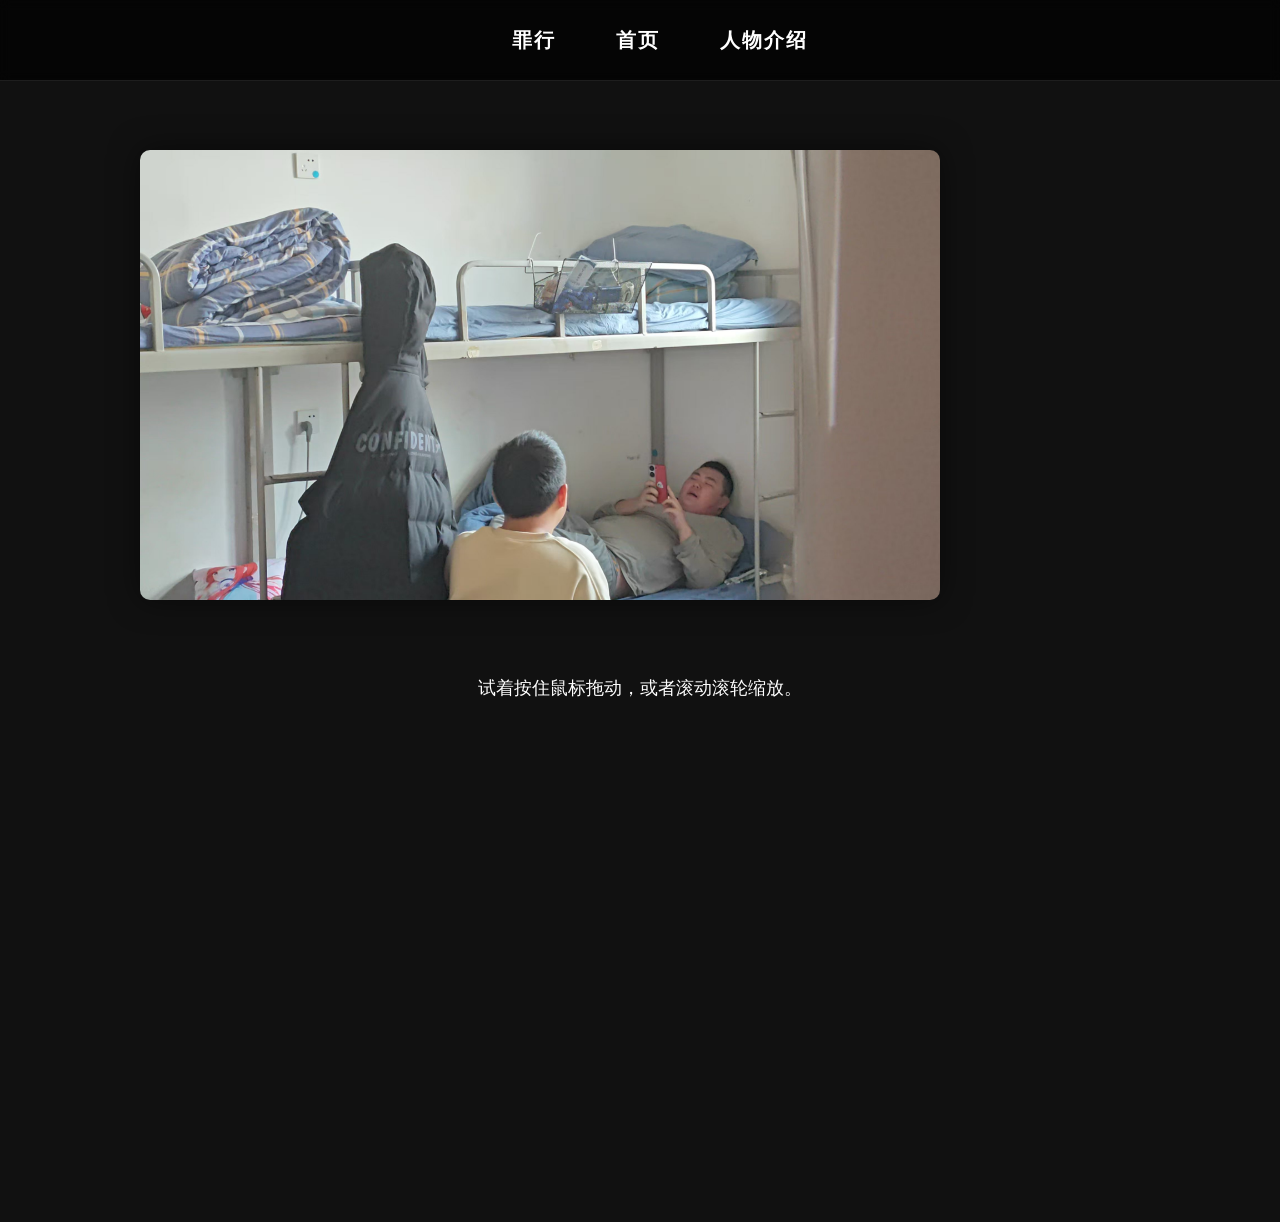
<file: index.html>
<!DOCTYPE html>
<html lang="zh-CN">
<head>
    <meta charset="UTF-8">
    <meta name="viewport" content="width=device-width, initial-scale=1.0">
    <title>无限画布交互</title>
    <style>
        /* 1. 基础设置：隐藏滚动条，禁止默认滚动 */
        body, html {
            margin: 0;
            padding: 0;
            width: 100%;
            height: 100%;
            overflow: hidden; /* 关键：隐藏滚动条，由JS接管移动 */
            background-color: #111;
            font-family: "Microsoft YaHei", sans-serif;
            cursor: grab; /* 鼠标变成抓取手势 */
        }

        body:active {
            cursor: grabbing; /* 按住时变成抓取中手势 */
        }

        /* 2. 世界容器：包含所有内容，负责变换位置 */
        #world {
            position: absolute;
            top: 0;
            left: 0;
            width: 100%;
            height: 100%;
            transform-origin: 0 0; /* 变换原点设为左上角，方便计算 */
            will-change: transform; /* 性能优化 */
        }

        /* 3. 导航栏：固定在视口最上层，不随画布移动 */
        header {
            position: fixed;
            top: 0;
            left: 0;
            width: 100%;
            height: 80px;
            background: rgba(0, 0, 0, 0.7);
            backdrop-filter: blur(5px);
            z-index: 9999; /* 保证在最上层 */
            display: flex;
            justify-content: center;
            align-items: center;
            border-bottom: 1px solid rgba(255,255,255,0.1);
        }

        .nav {
            display: flex;
            list-style: none;
            gap: 60px;
        }

        .nav li a {
            text-decoration: none;
            color: #fff;
            font-size: 20px;
            font-weight: bold;
            letter-spacing: 2px;
            transition: color 0.3s;
        }
        .nav li a:hover { color: #ff4d4d; }

        /* 4. 内容区域：作为画布的一部分 */
        .content-wrapper {
            display: flex;
            flex-direction: column;
            align-items: center;
            padding-top: 150px; /* 给导航栏留空 */
            padding-bottom: 500px; /* 下方留白，模拟无限高度 */
            width: 100%;
            max-width: 1000px;
            margin: 0 auto;
        }

        .banner img {
            width: 80%;
            border-radius: 10px;
            box-shadow: 0 0 30px rgba(0,0,0,0.5);
            pointer-events: none; /* 防止图片拖拽干扰画布拖拽 */
            user-select: none;
        }

        .text-box {
            color: white;
            margin-top: 50px;
            text-align: center;
            font-size: 18px;
            line-height: 1.8;
        }
    </style>
</head>
<body>

    <!-- 导航栏 (固定不动) -->
    <header>
        <ul class="nav">
            <li><a href="zuixing.html">罪行</a></li>
            <li><a href="index.html">首页</a></li>
            <li><a href="renwu.html">人物介绍</a></li>
        </ul>
    </header>

    <!-- 可移动的世界容器 -->
    <div id="world">
        <div class="content-wrapper">
            <div class="banner">
                <img src="img/01.jpg" alt="Banner">
            </div>
            <div class="text-box">
                <p>试着按住鼠标拖动，或者滚动滚轮缩放。</p>
            </div>
        </div>
    </div>

    <script>
        const world = document.getElementById('world');
        
        // 状态变量
        let state = {
            x: 0,             // 当前X位置
            y: 0,             // 当前Y位置
            scale: 1,         // 当前缩放比例
            isDragging: false,// 是否正在拖拽
            startX: 0,        // 鼠标按下时的X坐标
            startY: 0,        // 鼠标按下时的Y坐标
            startTransformX: 0, // 拖拽开始时的Transform X
            startTransformY: 0  // 拖拽开始时的Transform Y
        };

        // 1. 鼠标按下 - 开始拖拽
        document.addEventListener('mousedown', (e) => {
            state.isDragging = true;
            state.startX = e.clientX;
            state.startY = e.clientY;
            state.startTransformX = state.x;
            state.startTransformY = state.y;
            world.style.cursor = 'grabbing';
        });

        // 2. 鼠标移动 - 执行拖拽
        document.addEventListener('mousemove', (e) => {
            if (!state.isDragging) return;

            // 计算鼠标移动的距离
            const deltaX = e.clientX - state.startX;
            const deltaY = e.clientY - state.startY;

            // 更新位置
            state.x = state.startTransformX + deltaX;
            state.y = state.startTransformY + deltaY;

            updateTransform();
        });

        // 3. 鼠标抬起/离开 - 结束拖拽
        document.addEventListener('mouseup', () => {
            state.isDragging = false;
            world.style.cursor = 'grab';
        });

        // 4. 滚轮事件 - 缩放
        document.addEventListener('wheel', (e) => {
            e.preventDefault(); // 阻止默认滚动

            const zoomIntensity = 0.1; // 缩放灵敏度
            const direction = e.deltaY > 0 ? -1 : 1; // 向下滚是-1，向上滚是1
            
            // 计算新的缩放比例 (限制最小0.5，最大3)
            let newScale = state.scale + (direction * zoomIntensity * state.scale);
            newScale = Math.min(Math.max(0.5, newScale), 3);

            // 核心算法：以鼠标位置为中心进行缩放
            // 我们需要计算鼠标在“世界”坐标系中的位置
            const mouseX = e.clientX;
            const mouseY = e.clientY;

            // 计算缩放前后，鼠标对应点在画面中的偏移量
            // 公式推导：新位置 = 旧位置 - (鼠标位置 - 旧位置) * (缩放变化率)
            // 这里简化处理，直接调整 x, y 使得鼠标下的点保持相对静止
            
            // 获取当前的变换矩阵信息（如果浏览器支持）或直接计算
            // 简单算法：
            const scaleRatio = newScale / state.scale;
            
            state.x = mouseX - (mouseX - state.x) * scaleRatio;
            state.y = mouseY - (mouseY - state.y) * scaleRatio;
            
            state.scale = newScale;

            updateTransform();
        }, { passive: false });

        // 更新CSS变换
        function updateTransform() {
            world.style.transform = `translate(${state.x}px, ${state.y}px) scale(${state.scale})`;
        }
    </script>
</body>
</html>
</file>
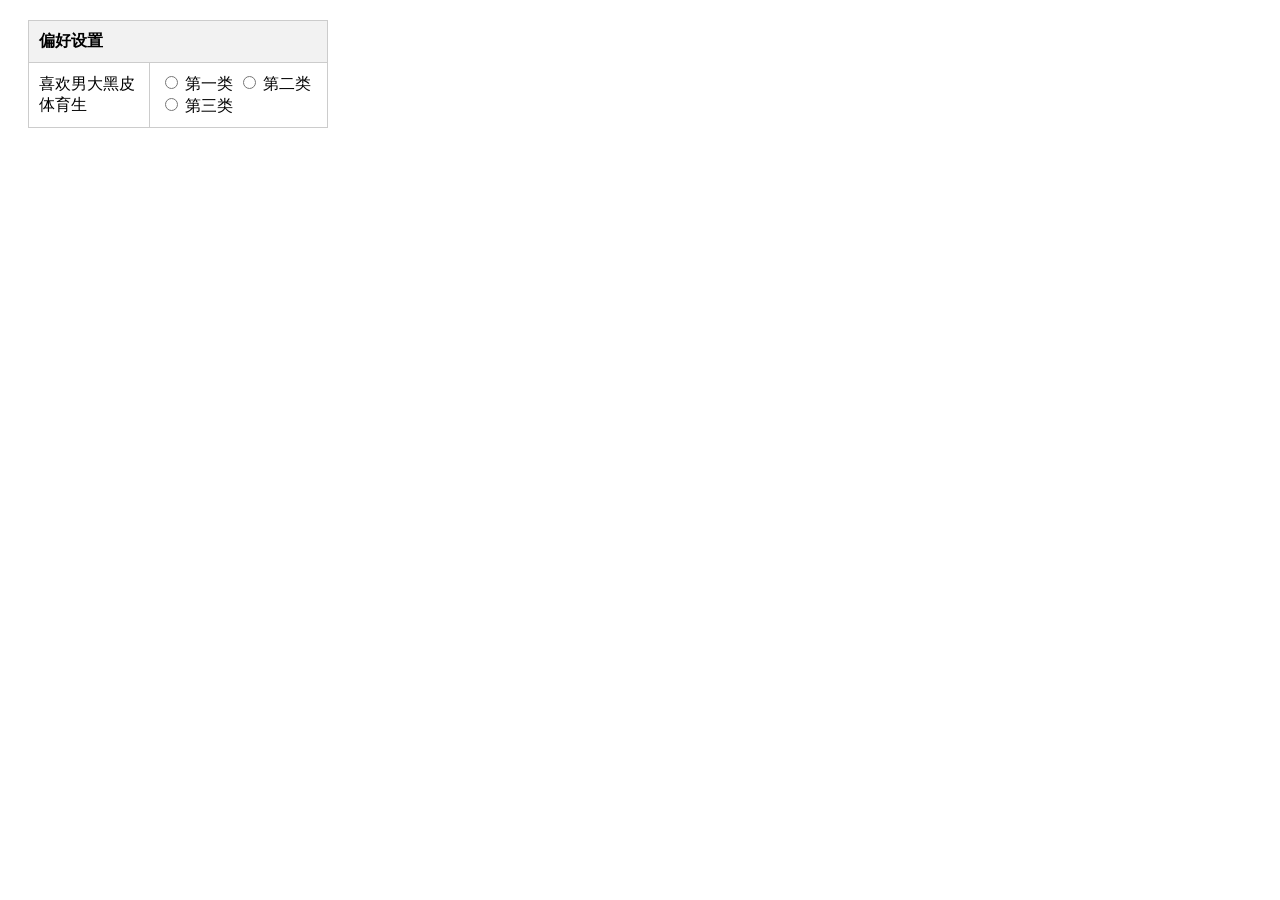
<file: zuixing.html>
<!DOCTYPE html>
<html>
	<head>
		<meta charset="utf-8">
		<title>选择分类</title>
		<style>
			/* 简单的样式美化 */
			table {
				border-collapse: collapse;
				width: 300px;
				margin: 20px;
			}
			td {
				border: 1px solid #ccc;
				padding: 10px;
				font-family: sans-serif;
			}
			.header {
				background-color: #f2f2f2;
				font-weight: bold;
			}
		</style>
	</head>
	<body>

		<table>
			<!-- 表头 -->
			<tr>
				<td class="header" colspan="2">偏好设置</td>
			</tr>
			<!-- 内容行 -->
			<tr>
				<td>喜欢男大黑皮体育生</td>
				<td>
					<!-- 选项区域 -->
					<label><input type="radio" name="category" value="1"> 第一类</label>
					<label><input type="radio" name="category" value="2"> 第二类</label>
					<label><input type="radio" name="category" value="3"> 第三类</label>
				</td>
			</tr>
		</table>

	</body>
</html>
</file>
